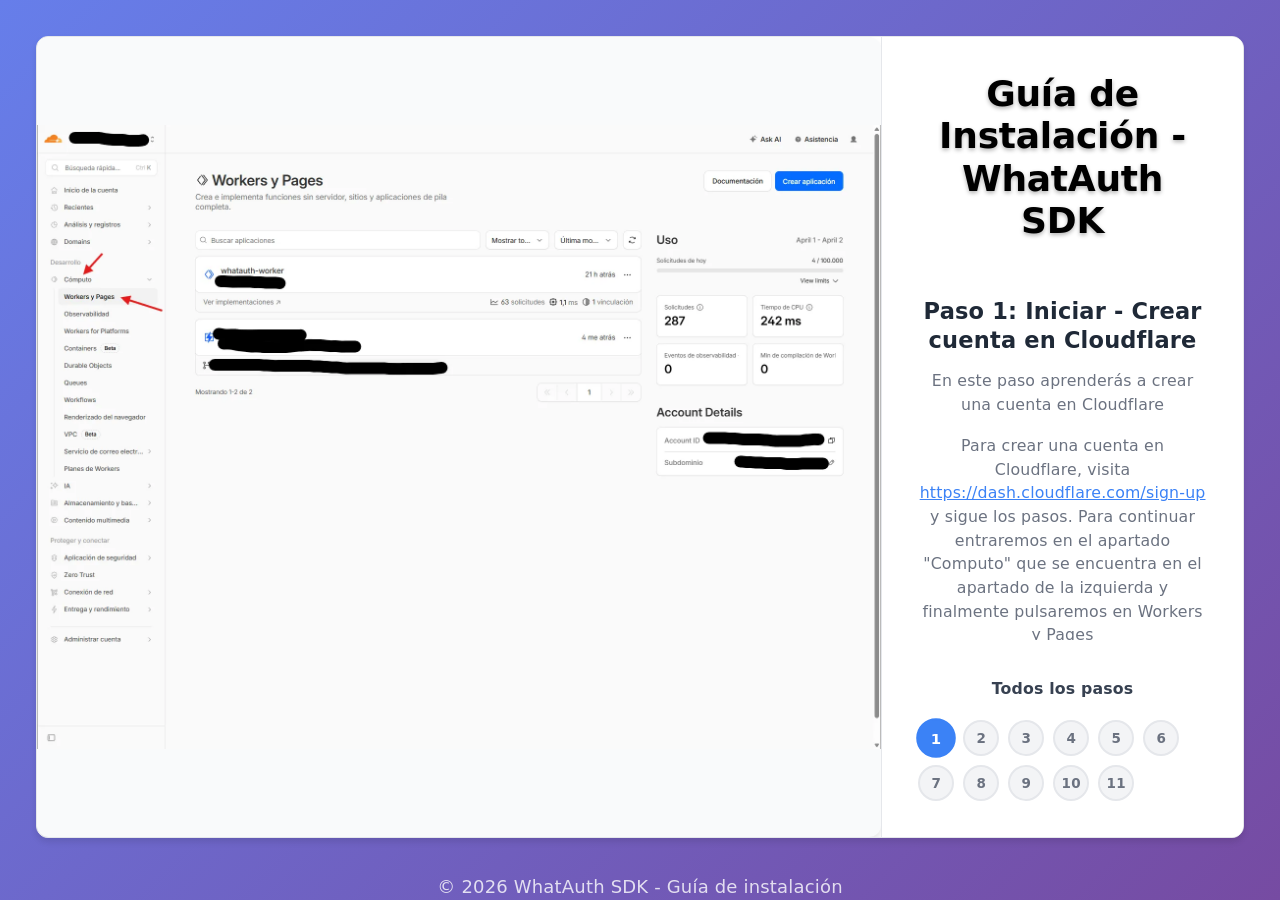
<file: index.html>
<!doctype html>
<html lang="en">
  <head>
    <meta charset="UTF-8" />
    <link rel="icon" type="image/svg+xml" href="./favicon.svg" />
    <meta name="viewport" content="width=device-width, initial-scale=1.0" />
    <title>guide_whatauth_sdk_install</title>
    <script type="module" crossorigin src="./assets/index-lR9l-CqZ.js"></script>
    <link rel="stylesheet" crossorigin href="./assets/index-CKO4cOEM.css">
  </head>
  <body>
    <div id="root"></div>
  </body>
</html>
</file>
<file: assets/index-CKO4cOEM.css>
:root{--text:#6b6375;--text-h:#08060d;--bg:#fff;--border:#e5e4e7;--code-bg:#f4f3ec;--accent:#aa3bff;--accent-bg:#aa3bff1a;--accent-border:#aa3bff80;--social-bg:#f4f3ec80;--shadow:#0000001a 0 10px 15px -3px, #0000000d 0 4px 6px -2px;--sans:system-ui, "Segoe UI", Roboto, sans-serif;--heading:system-ui, "Segoe UI", Roboto, sans-serif;--mono:ui-monospace, Consolas, monospace;font:18px/145% var(--sans);letter-spacing:.18px;--lightningcss-light:initial;--lightningcss-dark: ;color-scheme:light dark;color:var(--text);background:var(--bg);font-synthesis:none;text-rendering:optimizelegibility;-webkit-font-smoothing:antialiased;-moz-osx-font-smoothing:grayscale}@media (prefers-color-scheme:dark){:root{--lightningcss-light: ;--lightningcss-dark:initial}}@media (width<=1024px){:root{font-size:16px}}@media (prefers-color-scheme:dark){:root{--text:#9ca3af;--text-h:#f3f4f6;--bg:#16171d;--border:#2e303a;--code-bg:#1f2028;--accent:#c084fc;--accent-bg:#c084fc26;--accent-border:#c084fc80;--social-bg:#2f303a80;--shadow:#0006 0 10px 15px -3px, #00000040 0 4px 6px -2px}#social .button-icon{filter:invert()brightness(2)}}#root{text-align:center;box-sizing:border-box;border-inline:none;flex-direction:column;width:100%;max-width:100%;min-height:100svh;margin:0;display:flex}body{margin:0}h1,h2{font-family:var(--heading);color:var(--text-h);font-weight:500}h1{letter-spacing:-1.68px;margin:32px 0;font-size:56px}@media (width<=1024px){h1{margin:20px 0;font-size:36px}}h2{letter-spacing:-.24px;margin:0 0 8px;font-size:24px;line-height:118%}@media (width<=1024px){h2{font-size:20px}}p{margin:0}code,.counter{font-family:var(--mono);color:var(--text-h);border-radius:4px;display:inline-flex}code{background:var(--code-bg);padding:4px 8px;font-size:15px;line-height:135%}.fullscreen-overlay{z-index:1000;cursor:pointer;background-color:#000000e6;justify-content:center;align-items:center;width:100vw;height:100vh;display:flex;position:fixed;top:0;left:0}.fullscreen-container{justify-content:center;align-items:center;max-width:95vw;max-height:95vh;display:flex;position:relative}.fullscreen-image{object-fit:contain;cursor:default;border-radius:8px;max-width:100%;max-height:100%;box-shadow:0 20px 60px #00000080}.fullscreen-close{cursor:pointer;color:#333;z-index:1001;background:#ffffffe6;border:none;border-radius:50%;justify-content:center;align-items:center;width:40px;height:40px;font-size:24px;font-weight:700;transition:all .3s;display:flex;position:absolute;top:-40px;right:-40px}.fullscreen-close:hover{background:#fff;transform:scale(1.1)}@media (width<=768px){.fullscreen-overlay{touch-action:none;padding:0}.fullscreen-close{color:#fff;background:#000c;width:44px;min-width:44px;height:44px;min-height:44px;font-size:20px;top:15px;right:15px}.fullscreen-container{width:100%;max-width:100vw;height:100%;max-height:100vh;padding:60px 15px 15px}.fullscreen-image{touch-action:pan-x pan-y pinch-zoom;border-radius:0;max-width:100%;max-height:100%}}@media (width<=480px){.fullscreen-close{width:40px;height:40px;font-size:18px;top:10px;right:10px}.fullscreen-container{padding:50px 10px 10px}}.step-content{color:#1f2937;flex-direction:column;height:100%;min-height:0;transition:color .5s ease-in-out;display:flex}.step-header{margin-bottom:2rem}.step-title{color:#1f2937;margin:0 0 .75rem;font-size:1.75rem;font-weight:600;line-height:1.2;transition:color .5s ease-in-out}.step-title.dark-mode{color:#fff}.step-subtitle{color:#6b7280;margin:0;font-size:1.125rem;line-height:1.6;transition:color .5s ease-in-out}.step-subtitle.dark-mode{color:#d1d5db}.step-images{flex-direction:column;flex:1;min-height:0;display:flex}.image-container{background:#f9fafb;border-radius:12px;flex:1;justify-content:center;align-items:center;width:100%;min-height:0;transition:background .5s ease-in-out,box-shadow .5s ease-in-out;display:flex;position:relative;overflow:hidden;box-shadow:0 4px 6px #0000001a}.image-container.dark-mode{background:#1c1b1d;box-shadow:0 4px 6px #0000004d}.step-image{object-fit:contain;max-width:100%;max-height:100%;transition:transform .2s;display:block}.step-image:hover{transform:scale(1.02)}.image-controls{-webkit-backdrop-filter:blur(8px);backdrop-filter:blur(8px);background:#fffffff2;border-top:1px solid #0000001a;justify-content:center;align-items:center;gap:1rem;padding:1rem;display:flex;position:absolute;bottom:0;left:0;right:0}.image-nav-btn{color:#fff;cursor:pointer;background:#3b82f6;border:none;border-radius:8px;padding:.5rem 1rem;font-size:.875rem;font-weight:500;transition:all .2s}.image-nav-btn:hover:not(:disabled){background:#2563eb;transform:translateY(-1px)}.image-nav-btn:disabled{cursor:not-allowed;background:#9ca3af;transform:none}.image-counter{color:#4b5563;background:#fffc;border-radius:12px;padding:.25rem .75rem;font-size:.875rem;font-weight:600}.step-code{margin:2rem 0}.code-section-title{color:#374151;margin:0 0 1rem;font-size:1.25rem;font-weight:600;transition:color .5s ease-in-out}.code-section-title.dark-mode{color:#fff}@media (width<=768px){.step-content{padding:1rem}.step-title{font-size:1.5rem}.step-subtitle{font-size:1rem}.step-images,.step-code{margin:1rem 0}.code-section-title{font-size:1.125rem}.image-controls{gap:.5rem;padding:.75rem}.image-nav-btn{min-width:44px;min-height:44px;padding:.5rem .75rem;font-size:.8rem}.image-counter{padding:.25rem .5rem;font-size:.8rem}}@media (width<=480px){.step-content{padding:.75rem}.step-title{font-size:1.25rem}.step-subtitle{font-size:.875rem}.image-controls{border-radius:8px;padding:.5rem;bottom:.5rem;left:.5rem;right:.5rem}.image-nav-btn{min-width:40px;min-height:40px;padding:.4rem .6rem;font-size:.75rem}.image-counter{padding:.2rem .4rem;font-size:.75rem}}.code-block{background:#1e293b;border:1px solid #334155;border-radius:12px;margin:1.5rem 0;overflow:hidden;box-shadow:0 4px 6px #0000004d}.code-header{background:#334155;border-bottom:1px solid #475569;justify-content:space-between;align-items:center;padding:1rem 1.25rem;display:flex}.code-language{color:#94a3b8;text-transform:uppercase;letter-spacing:.05em;font-size:.875rem;font-weight:600}.copy-button{color:#fff;cursor:pointer;background:#3b82f6;border:none;border-radius:6px;align-items:center;gap:.5rem;padding:.5rem 1rem;font-size:.875rem;font-weight:500;transition:all .2s;display:flex}.copy-button:hover:not(.copied){background:#2563eb;transform:translateY(-1px)}.copy-button.copied{background:#10b981}.copy-icon{stroke-width:2px;width:16px;height:16px}.code-content{background:#1e293b;overflow-x:auto}.code-content pre{color:#e2e8f0;white-space:pre-wrap;word-wrap:break-word;margin:0;padding:1.25rem;font-family:Consolas,Monaco,Courier New,monospace;font-size:.875rem;line-height:1.6}.code-content code{font-size:inherit;color:inherit;background:0 0;border:none;padding:0}.language-javascript .code-content,.language-typescript .code-content{color:#e2e8f0}.language-bash .code-content{color:#10b981}.language-json .code-content{color:#fbbf24}@media (width<=768px){.code-header{padding:.75rem 1rem}.copy-button{padding:.375rem .75rem;font-size:.75rem}.code-content pre{padding:1rem;font-size:.8rem}.copy-icon{width:14px;height:14px}}.step-sidebar{background:#fff;border-left:1px solid #e5e7eb;flex-direction:column;height:100%;max-height:100%;transition:background .5s ease-in-out,border-color .5s ease-in-out;display:flex}.step-sidebar.dark-mode{background:#1c1b1d;border-left-color:#374151}.sidebar-content{touch-action:pan-y;box-sizing:border-box;flex-direction:column;gap:2rem;height:100%;max-height:100vh;padding:2rem;transition:background .5s ease-in-out,color .5s ease-in-out;display:flex;overflow:hidden auto}.sidebar-content-wrapper{flex-direction:column;gap:2rem;height:100%;display:flex}.sidebar-scrollable{touch-action:pan-y;flex:1;overflow:hidden auto}.sidebar-fixed-bottom{flex:none}.sidebar-content.dark-mode{color:#fff;background:#1c1b1d}.step-info{text-align:center;flex-direction:column;flex:none;margin-bottom:1rem;display:flex}.step-content-text{color:#6b7280;margin:1rem 0;font-size:.875rem;line-height:1.5;transition:color .5s ease-in-out}.step-code{flex:none}.step-content-text.dark-mode{color:#fff}.sidebar-title{color:#374151;text-transform:uppercase;letter-spacing:.05em;margin:0 0 1rem;font-size:1.125rem;font-weight:600}.sidebar-title.dark-mode{color:#fff}.step-name{color:#1f2937;margin:0 0 .75rem;font-size:1.25rem;font-weight:600;line-height:1.3;transition:color .5s ease-in-out}.step-name.dark-mode{color:#fff}.step-content{color:#6b7280;margin:0;font-size:.875rem;line-height:1.5;transition:color .5s ease-in-out}.step-content.dark-mode{color:#fff}.step-description{color:#6b7280;margin:0;font-size:.875rem;line-height:1.5;transition:color .5s ease-in-out}.step-description.dark-mode{color:#d1d5db}.progress-info{flex-direction:column;flex:none;gap:.5rem;display:flex}.progress-bar{background:#e5e7eb;border-radius:4px;width:100%;height:8px;overflow:hidden}.progress-fill{background:linear-gradient(90deg,#3b82f6,#2563eb);height:100%;transition:width .3s}.progress-text{color:#6b7280;text-align:center;margin:0;font-size:.75rem;font-weight:500;transition:color .5s ease-in-out}.progress-text.dark-mode{color:#d1d5db}.navigation-buttons{flex:none;gap:.75rem;display:flex}.nav-btn{cursor:pointer;border:none;border-radius:8px;flex:1;padding:.75rem 1rem;font-size:.875rem;font-weight:500;transition:all .2s}.prev-btn{color:#374151;background:#f3f4f6}.prev-btn:hover:not(:disabled){background:#e5e7eb;transform:translateY(-1px)}.next-btn{color:#fff;background:#3b82f6}.next-btn:hover:not(:disabled){background:#2563eb;transform:translateY(-1px)}.nav-btn:disabled{opacity:.5;cursor:not-allowed;transform:none}.steps-list h4{color:#374151;margin:0 0 1rem;font-size:.875rem;font-weight:600;transition:color .5s ease-in-out}.steps-list{flex:none}.steps-list h4.dark-mode{color:#fff}.steps-indicators{flex-wrap:wrap;gap:.5rem;display:flex}.step-indicator{color:#6b7280;background:#f3f4f6;border:2px solid #e5e7eb;border-radius:50%;justify-content:center;align-items:center;width:32px;height:32px;font-size:.75rem;font-weight:600;transition:all .2s;display:flex}.step-indicator.active{color:#fff;background:#3b82f6;border-color:#3b82f6;transform:scale(1.1)}.step-indicator.completed{color:#fff;background:#10b981;border-color:#10b981}.guide-header{text-align:center;color:#000;margin-bottom:2rem;transition:color .5s ease-in-out}.guide-header.dark-mode{color:#fff}.guide-header h2{text-shadow:0 2px 4px #0000004d;color:#000;margin:0 0 1rem;font-size:2rem;font-weight:700;transition:color .5s ease-in-out}.guide-header h2.dark-mode{color:#fff}@media (width<=1024px){.sidebar-content{flex-direction:column;gap:1rem;height:100%;padding:1rem;display:flex}.sidebar-content-wrapper{flex-direction:column;gap:1rem;height:100%;display:flex}.sidebar-scrollable{touch-action:pan-y;flex:1;overflow:hidden auto}.sidebar-fixed-bottom{flex:none}.step-info{margin-bottom:.5rem}.step-name{font-size:1.125rem}.navigation-buttons{flex-direction:column;gap:.5rem;margin-top:auto}.nav-btn{min-height:48px;padding:.875rem 1rem;font-size:1rem}.steps-indicators{justify-content:center;gap:.375rem}.guide-header h2{font-size:1.5rem}.guide-header p{font-size:.875rem}.step-content-text{margin:.5rem 0;font-size:.8rem}.step-description{font-size:.8rem}.progress-info{margin:.5rem 0}.steps-list{margin-top:.5rem}}@media (width<=480px){.sidebar-content{gap:.75rem;padding:.75rem}.sidebar-content-wrapper{gap:.75rem}.step-info{margin-bottom:.25rem}.step-name{font-size:1rem}.guide-header h2{font-size:1.25rem}.guide-header p{font-size:.8rem}.step-content-text{margin:.25rem 0;font-size:.75rem}.step-description{font-size:.75rem}.navigation-buttons{gap:.375rem;margin-top:auto}.nav-btn{min-height:44px;padding:.75rem .875rem;font-size:.875rem}.step-indicator{width:28px;height:28px;font-size:.625rem}.progress-bar{height:6px}.progress-text{font-size:.6875rem}.progress-info{margin:.25rem 0}.steps-list{margin-top:.25rem}}.step-guide{background:#fff;border:1px solid #e5e7eb;border-radius:12px;flex:1;min-height:0;margin:0;transition:background .5s ease-in-out,border-color .5s ease-in-out;display:flex;overflow:hidden;box-shadow:0 4px 6px #0000001a}.step-guide.dark-mode{background:#1c1b1d;border-color:#374151}.step-main{flex:0 0 70%;overflow:hidden}.step-side{flex:0 0 30%;min-width:300px;overflow:hidden auto}@media (width<=1024px){.step-guide{flex-direction:column;height:auto;min-height:100vh}.step-main{flex:1;min-height:50vh}.step-side{border-top:1px solid #e5e7eb;border-left:none;flex:1;min-width:auto}}@media (width<=768px){.step-guide{border-radius:0;min-height:100vh;margin:0}.step-main,.step-side{min-height:40vh}}@media (width<=480px){.step-guide{min-height:100vh}.step-main,.step-side{min-height:35vh}}.swipe-indicator{color:#fff;z-index:1000;pointer-events:none;background:#000c;border-radius:12px;align-items:center;gap:.5rem;padding:1rem 1.5rem;font-weight:600;animation:.3s ease-out swipeFadeIn,.3s ease-out .7s swipeFadeOut;display:flex;position:fixed;top:50%;transform:translateY(-50%)}.swipe-indicator--left{right:2rem}.swipe-indicator--right{left:2rem}.swipe-indicator__arrow{font-size:1.5rem;animation:.5s ease-in-out infinite swipeArrow}.swipe-indicator__text{font-size:.875rem}@keyframes swipeFadeIn{0%{opacity:0;transform:translateY(-50%)translate(20px)}to{opacity:1;transform:translateY(-50%)translate(0)}}@keyframes swipeFadeOut{0%{opacity:1;transform:translateY(-50%)translate(0)}to{opacity:0;transform:translateY(-50%)translate(20px)}}@keyframes swipeArrow{0%,to{transform:translate(0)}50%{transform:translate(5px)}}@media (width<=768px){.swipe-indicator{padding:.75rem 1rem;top:40%}.swipe-indicator--left{right:1rem}.swipe-indicator--right{left:1rem}.swipe-indicator__arrow{font-size:1.25rem}.swipe-indicator__text{font-size:.75rem}}@media (width<=480px){.swipe-indicator{padding:.5rem .75rem;top:35%}.swipe-indicator--left{right:.5rem}.swipe-indicator--right{left:.5rem}.swipe-indicator__arrow{font-size:1rem}.swipe-indicator__text{font-size:.6875rem}}.guide-container{touch-action:none;-webkit-user-select:none;user-select:none;background:linear-gradient(135deg,#667eea 0%,#764ba2 100%);flex-direction:column;width:100%;height:100vh;margin:0;padding:0;transition:background .5s ease-in-out;display:flex;overflow:hidden}.guide-container.dark-mode{background:#1c1b1d}.guide-content{touch-action:none;flex-direction:column;flex:1;max-width:none;padding:2rem;transition:background .5s ease-in-out,color .5s ease-in-out;display:flex;overflow:hidden}.guide-content.dark-mode{color:#fff;background:#1c1b1d}.guide-footer{text-align:center;color:#fff;opacity:.8;flex-shrink:0;padding:0 1rem;transition:background .5s ease-in-out}.guide-footer.dark-mode{color:#fff;background:#1c1b1d}.loading{color:#fff;flex-direction:column;justify-content:center;align-items:center;min-height:400px;display:flex}.spinner{border:4px solid #ffffff4d;border-top-color:#fff;border-radius:50%;width:40px;height:40px;margin-bottom:1rem;animation:1s linear infinite spin}@keyframes spin{0%{transform:rotate(0)}to{transform:rotate(360deg)}}.error{text-align:center;background:#fff;border-radius:12px;max-width:500px;margin:2rem auto;padding:2rem;box-shadow:0 4px 6px #0000001a}.error h2{color:#dc2626;margin:0 0 1rem}.error p{color:#6b7280;margin:0}@media (width<=768px){.guide-container{padding:0}.guide-content{padding:1rem}.guide-footer{padding:1rem;font-size:.875rem}}@media (width<=480px){.guide-content{padding:.75rem}.guide-footer{padding:.75rem;font-size:.8rem}}.counter{color:var(--accent);background:var(--accent-bg);border:2px solid #0000;border-radius:5px;margin-bottom:24px;padding:5px 10px;font-size:16px;transition:border-color .3s}.counter:hover{border-color:var(--accent-border)}.counter:focus-visible{outline:2px solid var(--accent);outline-offset:2px}.hero{position:relative}.hero .base,.hero .framework,.hero .vite{margin:0 auto;inset-inline:0}.hero .base{z-index:0;width:170px;position:relative}.hero .framework,.hero .vite{position:absolute}.hero .framework{z-index:1;height:28px;top:34px;transform:perspective(2000px)rotate(300deg)rotateX(44deg)rotateY(39deg)scale(1.4)}.hero .vite{z-index:0;width:auto;height:26px;top:107px;transform:perspective(2000px)rotate(300deg)rotateX(40deg)rotateY(39deg)scale(.8)}#center{flex-direction:column;flex-grow:1;place-content:center;place-items:center;gap:25px;display:flex}@media (width<=1024px){#center{gap:18px;padding:32px 20px 24px}}#next-steps{border-top:1px solid var(--border);text-align:left;display:flex}#next-steps>div{flex:1 1 0;padding:32px}@media (width<=1024px){#next-steps>div{padding:24px 20px}}#next-steps .icon{width:22px;height:22px;margin-bottom:16px}@media (width<=1024px){#next-steps{text-align:center;flex-direction:column}}#docs{border-right:1px solid var(--border)}@media (width<=1024px){#docs{border-right:none;border-bottom:1px solid var(--border)}}#next-steps ul{gap:8px;margin:32px 0 0;padding:0;list-style:none;display:flex}#next-steps ul .logo{height:18px}#next-steps ul a{color:var(--text-h);background:var(--social-bg);border-radius:6px;align-items:center;gap:8px;padding:6px 12px;font-size:16px;text-decoration:none;transition:box-shadow .3s;display:flex}#next-steps ul a:hover{box-shadow:var(--shadow)}#next-steps ul a .button-icon{width:18px;height:18px}@media (width<=1024px){#next-steps ul{flex-wrap:wrap;justify-content:center;margin-top:20px}#next-steps ul li{flex:calc(50% - 8px)}#next-steps ul a{box-sizing:border-box;justify-content:center;width:100%}}#spacer{border-top:1px solid var(--border);height:88px}@media (width<=1024px){#spacer{height:48px}}.ticks{width:100%;position:relative}.ticks:before,.ticks:after{content:"";border:5px solid #0000;position:absolute;top:-4.5px}.ticks:before{border-left-color:var(--border);left:0}.ticks:after{border-right-color:var(--border);right:0}
</file>
